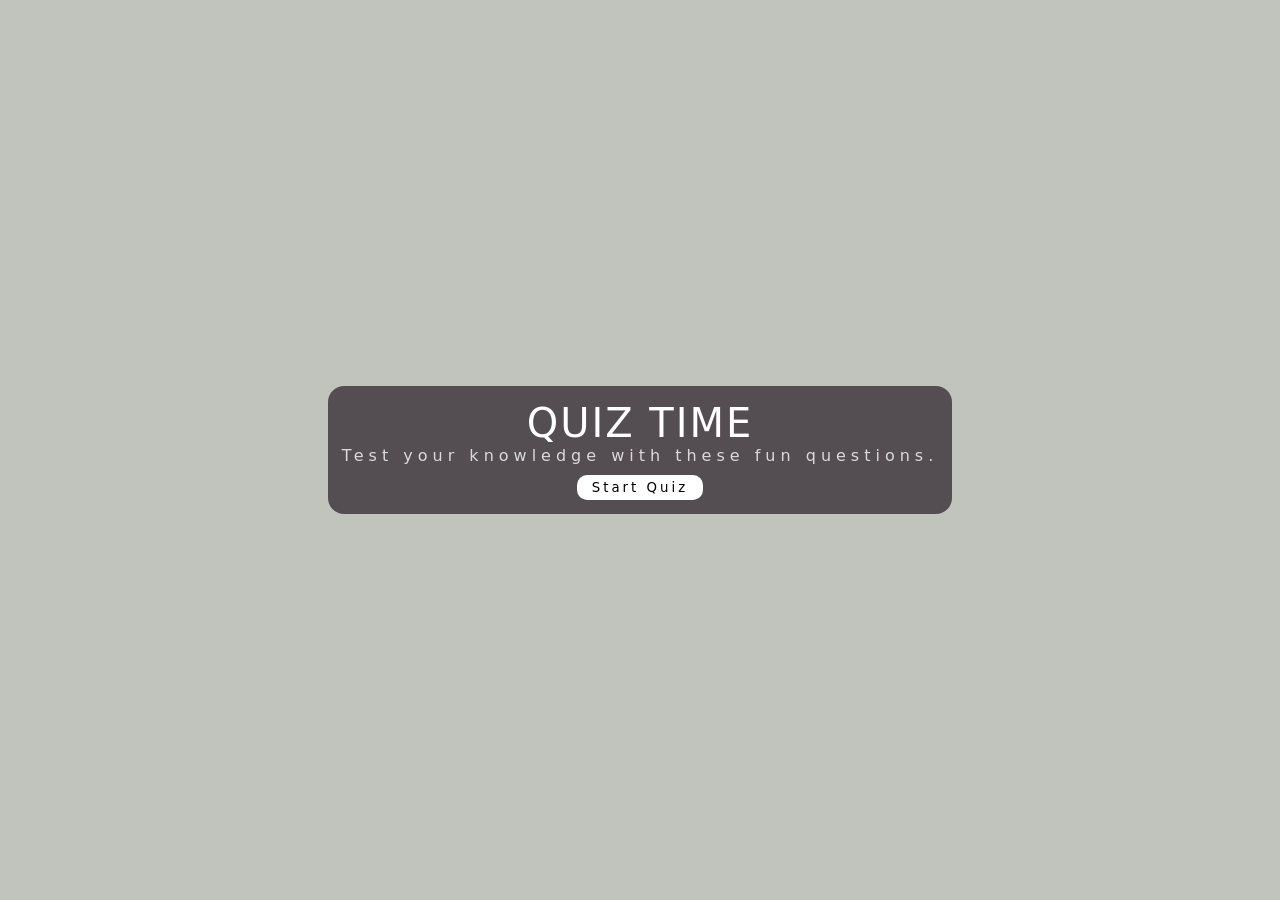
<file: Quiz-Game/index.html>
<!DOCTYPE html>
<html lang="en">
<link>
    <meta charset="UTF-8">
    <meta name="viewport" content="width=device-width, initial-scale=1.0">
    <title>Document</title>
    <link rel="stylesheet" href="./styles.css"></link>
    <script defer src="./script.js"></script>
</head>
<body>
    <div class="container">
        <div class="card active" id="home-card">
            <h1>Quiz Time</h1>
            <h4>Test your knowledge with these fun questions.</h4>
            <button class="btn" id="btn">Start Quiz</button>
        </div>
        <div class="card" id="question">
            <h1 id="questionText">What is the capital of France</h1>
            <div class="middleSection">
                <h4>Question <span id="questionNumber">1</span> of <span id="questionsCount"></span> </h4>
                <h4>Score <span id="score">0</span></h4>
            </div>
            <div class="" id="options">
              
            </div>
        </div>
        <div class="progressBar" id="progress">
            <div class="progress"></div>
        </div>
        <div class="card" id="resultCard">
            <h1>Quiz Results</h1>
            <div class="md-card">
                <h4 id="finalScore"></h4>
                <h1 id="message">Good Effort! Keep learning</h1>
            </div>
            <button class="btn" id="restartBtn">Restart QUiz</button>
        </div>
    </div>
</body>
</html>
</file>
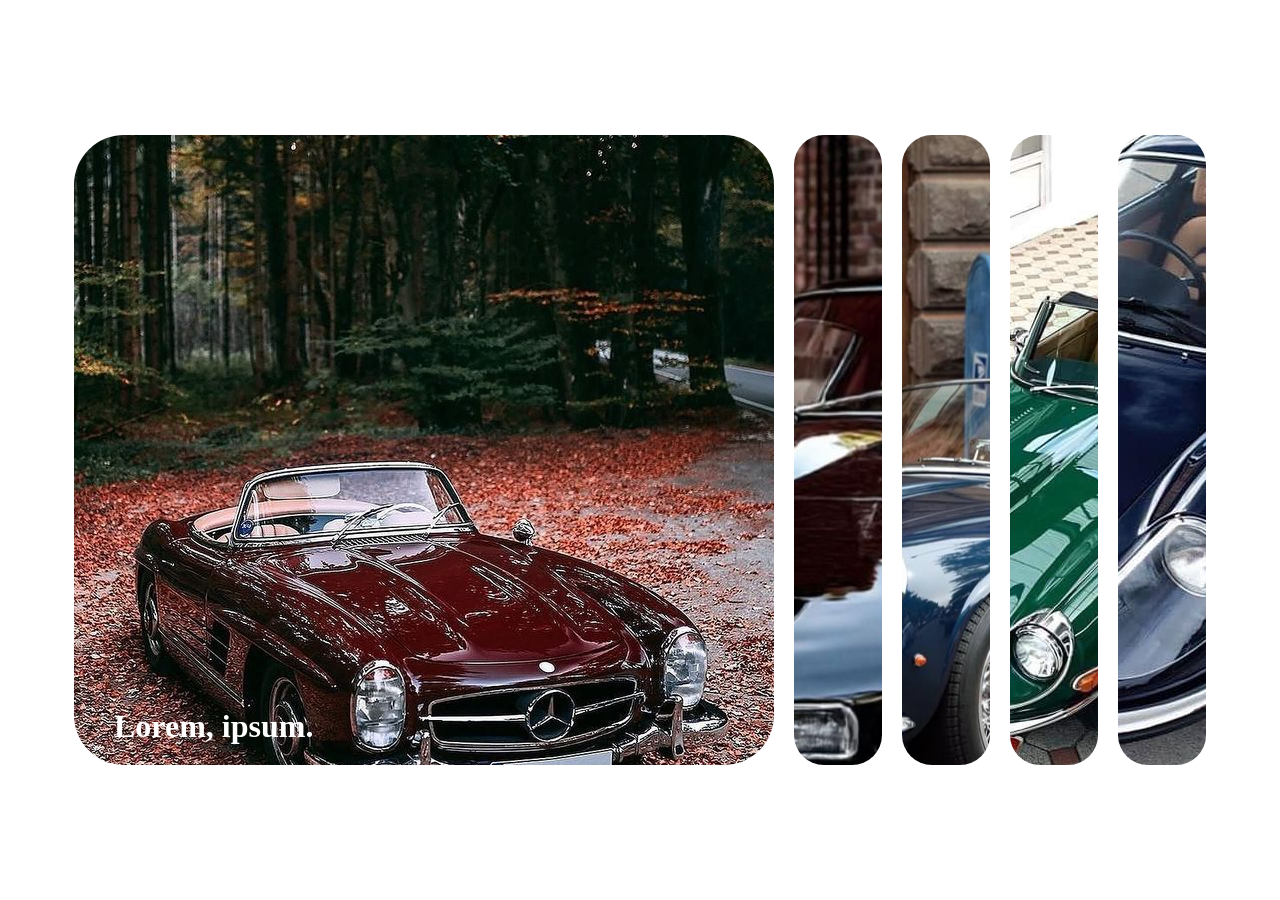
<file: day1/main.html>
<!doctype html>
<html lang="en">
  <head>
    <meta charset="UTF-8" />
    <meta name="viewport" content="width=device-width, initial-scale=1.0" />
    <title>Document</title>
    <link rel="stylesheet" href="./assets/css/styles.css">
    <script src="./assets/scipts/script.js" defer></script>
  </head>
  <body>
    <div class="container">
      <div
        class="div active"
        style="background: url(&quot;assets/img1.jpg&quot;) center no-repeat"
      >
        <h1>Lorem, ipsum.</h1>
      </div>
      <div
        class="div"
        style="background: url(&quot;assets/img2.jpg&quot;) center no-repeat"
      >
        <h1>Lorem, ipsum.</h1>
      </div>
      <div
        class="div"
        style="background: url(&quot;assets/img3.jpg&quot;) center no-repeat"
      >
        <h1>Lorem, ipsum.</h1>
      </div>
      <div
        class="div"
        style="background: url(&quot;assets/img4.jpg&quot;) center no-repeat"
      >
        <h1>Lorem, ipsum.</h1>
      </div>
      <div
        class="div"
        style="background: url(&quot;assets/img5.jpg&quot;)center no-repeat"
      >
        <h1>Lorem, ipsum.</h1>
      </div>
    </div>
  </body>
</html>
</file>
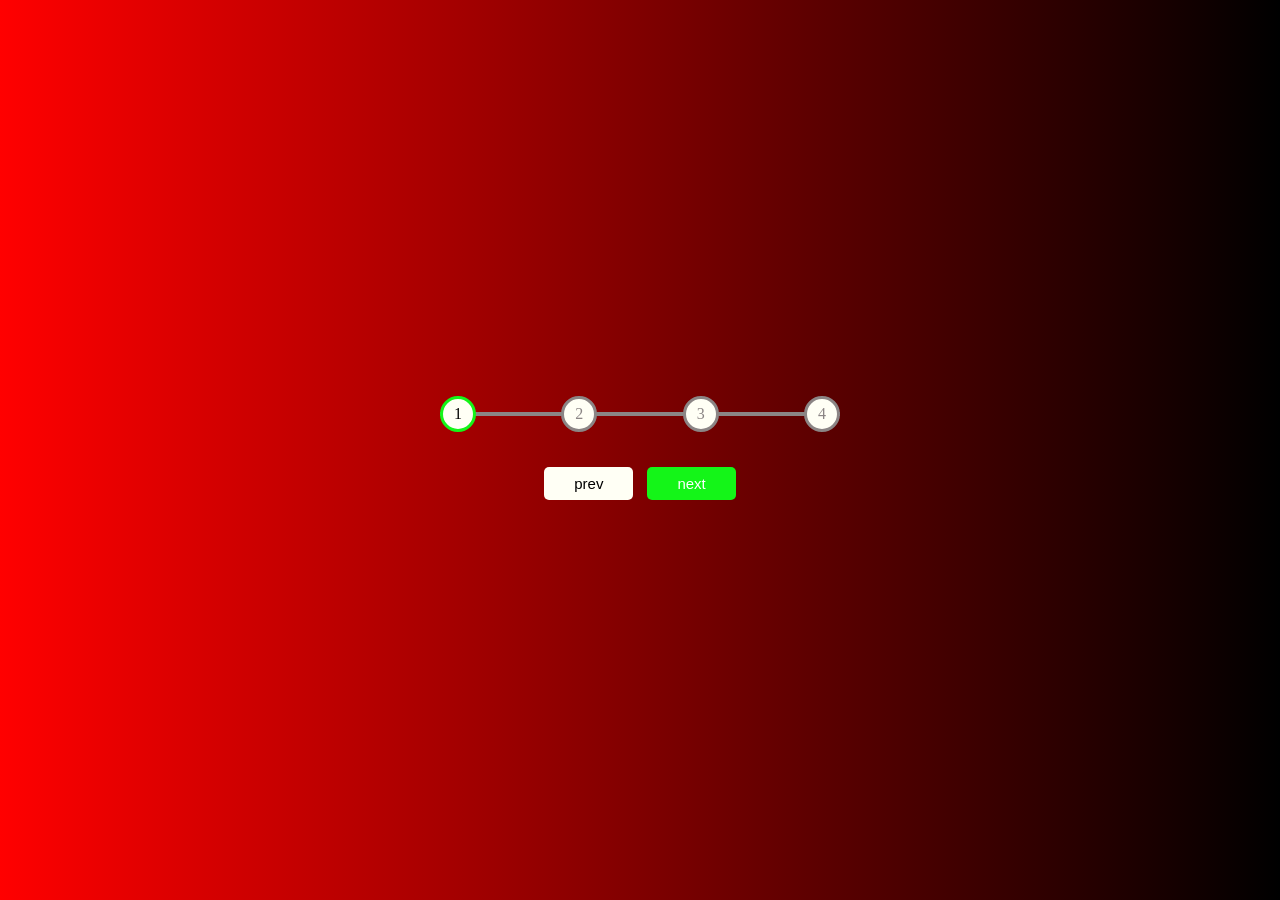
<file: day2/main.html>
<!DOCTYPE html>
<html lang="en">
<head>
    <meta charset="UTF-8">
    <meta name="viewport" content="width=device-width, initial-scale=1.0">
    <title>Document</title>
    <link rel="stylesheet" href="./assets/css/styles.css">
    <script src="./assets/scipts/script.js" defer></script>
</head>
<body>
    <div class="container">
        <div class="progress-container">
            <div class="progress" id="progress"></div>
            <div class="circle active">1</div>
             <div class="circle">2</div>
              <div class="circle">3</div>
               <div class="circle">4</div>
</div>
        <button class="btn" id="prev"disabled>prev</button>
        <button class="btn" id="next">next</button>
               
   
</body>
</html>
</file>
<file: Quiz-Game/styles.css>
* {
  font-family:
    system-ui,
    -apple-system,
    BlinkMacSystemFont,
    "Segoe UI",
    Roboto,
    Oxygen,
    Ubuntu,
    Cantarell,
    "Open Sans",
    "Helvetica Neue",
    sans-serif;
  margin: 0;
  padding: 0;
}
html,
body {
  height: 100%;
  width: 100%;
}

body {
  background: #16250944;
}

h1 {
  color: white;
  font-size: 40px;
  text-transform: uppercase;
  letter-spacing: 2px;
  font-weight: 300;
}
h4 {
  color: #dadada;
  font-weight: 200;
  letter-spacing: 5px;
  text-align: center;
}
.btn {
  border-radius: 10px;
  border: none;
  background-color: white;
  padding: 5px 15px;
  letter-spacing: 3px;
  margin-top: 10px;
}
body {
  display: flex;
}
.container {
  margin: auto;
  min-height: 500px;
  display: flex;
  align-items: start;
  flex-direction: column;
  gap: 20px;
  justify-content: center;
  max-width: 60%;
}
.card {
  background-color: rgb(84, 78, 82);
  border-radius: 16px;
  padding: 14px;
  display: flex;
  flex-direction: column;
  justify-content: space-around;
  align-items: center;
  gap: 12px;
  text-align: center;
  display: none;
  
}

.middleSection {
  display: flex;
  justify-content: space-between;
  align-items: center;
  width: 100%;
  padding: 10px 0;
}

.options {
  display: flex;
  flex-direction: column;
  width: 100%;
}
.option {
  border: none;
  background: #000;
  border-radius: 10px;
  width: 100%;
  padding: 10px 0;
  color: whitesmoke;
  text-transform: capitalize;
  text-indent: 10px;
  margin-top: 16px;
}
.option:hover {
  background: #a9a4a4;
  color: black;
  font-weight: 600;
  outline: 1px solid #000;
}
.progressBar {
  background: #000;
  height: 20px;
  width: 100%;
  border-radius: 20px;
  display: none;
}
.progress {
  background: white;
  width: 20%;
  height: 100%;
  border-radius: 20px;
  transition: 1s width ease;
}

.active {
  display: block;
}

.wrong {
  background: rgb(129, 41, 41);
  color: rgb(213, 3, 3);
  border: 4px solid rgb(185, 7, 7);
}
.right {
  background: rgb(44, 129, 41);
  color: rgb(38, 213, 3);
  border: 4px solid rgb(7, 185, 46);
}

.md-card {
  background-color: #292828;
  border-radius: 10px;
  padding: 10px;
}
</file>
<file: day1/assets/css/styles.css>
* {
  margin: 0px;
  padding: 0px;
  box-sizing: border-box;
  overflow: hidden;
}
body {
  display: flex;
  justify-content: center;
}
.container {
  display: flex;
  height: 100vh;

  justify-content: center;
  align-items: center;
  width: 90vw;
  overflow: hidden;
}

.container > .div {
  height: 70vh;
  border-radius: 30px;
  padding: 10px;
  background-size: cover;
  margin: 10px;
  color: white;
  cursor: pointer;
  flex: 0.5;
  position: relative;
  transition: flex 0.7s ease-in;
}
.div > h1{
    position: absolute;
    bottom: 20px;
    left: 40px;
    font-family: Georgia, 'Times New Roman', Times, serif;
    opacity: 0;
}

.div.active{
    flex: 5;
    border-radius: 50px;
}
.div.active > h1{
    opacity: 1;
    transition: opacity 0.3s ease-in 0.4s;
}

@media (max-width:480px) {
    .div{
        width: 100vw;
    }
    .div:nth-of-type(4) , .div:nth-of-type(5) {
        display: none;]
    }
}
</file>
<file: day2/assets/css/styles.css>
* {
  padding: 0px;
  margin: 0px;
}
/* declaring gloabl constants */
:root {
  --disable: rgb(255, 255, 245);
  --disable-dark: rgb(139, 133, 133);
  --active: rgb(20, 245, 24);
}
body {
  display: flex;
  justify-content: center;
  align-items: center;
  height: 100vh;
  overflow: hidden;
  background: linear-gradient(to right, red, black);
}
.container {
  text-align: center;
}

.progress-container {
  display: flex;
  justify-content: space-between;
  position: relative;
  margin-bottom: 30px;
  width: 400px;
}
.progress-container::before {
  content: "";
  background-color: var(--disable-dark);
  position: absolute;
  top: 50%;
  left: 0;
  height: 4px;
  width: 100%;
  transform: translateY(-50%);
  z-index: -1;
}
.progress {
  background-color: var(--active);
  position: absolute;
  top: 50%;
  left: 0;
  height: 4px;
  width: 0%;
  transform: translateY(-50%);
  z-index: -1;
  transition: 0.4s ease;
}
#progress {
    
}
.circle {
  color: var(--disable-dark);
  background-color: var(--disable);
  border-radius: 50%;
  height: 30px;
  width: 30px;
  display: flex;
  align-items: center;
  justify-content: center;
  border: 3px solid var(--disable-dark);
  transition: 4s ease;
}

.circle.active {
  border-color: var(--active);
  color: black;
}
.btn {
    background-color:var(--active);
    color:white ;
    border: 0;
    border-radius: 5px;
  
    font-size: 15px;
    cursor: pointer;
    padding: 8px 30px;
    margin: 5px;

}
.btn:active{
    transform: scale(0.98);
}
.btn:focus{
    outline:0;
}
.btn:disabled{
    background-color: var(--disable);
    color: black;
    cursor: not-allowed;
}
</file>
